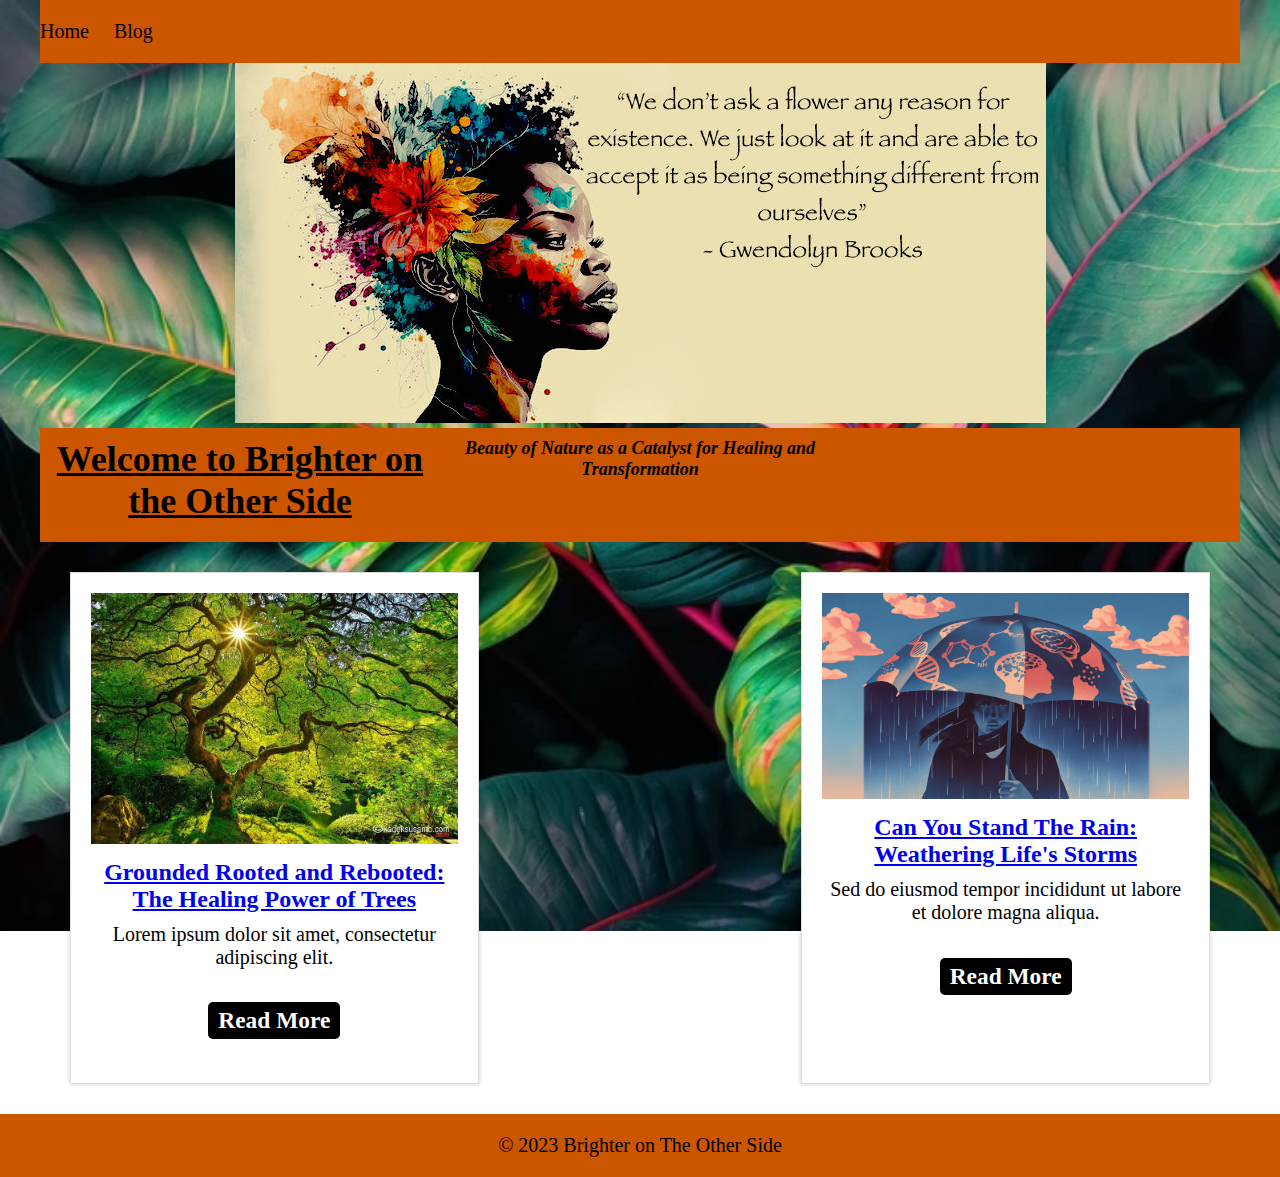
<file: index.html>
<!DOCTYPE html>
<html lang="en">

<head>
    <meta charset="UTF-8">
    <meta name="viewport" content="width=device-width, initial-scale=1.0">
    <link rel="stylesheet" href="./CSS/index.css">
    <title>Brighter on The Other Side</title>
</head>

<body>
    <div class="container">
        <header>
            <nav>
                <ul class="menu">
                    <li><a href="./index.html">Home</a></li>
                    <li><a href="./Static/Brighter on The Other Side.html">Blog</a></li>
                </ul>
            </nav>
            </nav>
        </header>

        <div class="banner">
            <img src="./Images/Black Nature Hair.jpeg" alt="Banner Image" class="banner-image">
    
            </div>

        <section class="hero">
            <h1>Welcome to Brighter on the Other Side</h1>
            <p><em>Beauty of Nature as a Catalyst for Healing and Transformation</em></p>
        </section>

        <section class="featured-posts">

            <div class="blog-post-card">
                <img src="./Images/Nature Transformation.jpeg" alt="Blog Post Image">
                <h2><a href="./Static/Brighter on The Other Side.html">Grounded Rooted and Rebooted: The Healing Power
                        of Trees</a></h2>
                <p>Lorem ipsum dolor sit amet, consectetur adipiscing elit.</p>
                <h3><a href="./Static/Brighter on The Other Side.html" class="read-more-button">Read More</a></h3>
            </div>


            <div class="blog-post-card">
                <img src="./Images/Rain.jpeg" alt="Blog Post Image">
                <h2><a href="./Static/Brighter on The Other Side.html">Can You Stand The Rain: Weathering Life's Storms
                    </a></h2>
                <p>Sed do eiusmod tempor incididunt ut labore et dolore magna aliqua.</p>
                <h3><a href="./Static/Brighter on The Other Side.html" class="read-more-button">Read More</a></div></h3>


            </div>


        </section>

        <footer>
            <p>&copy; 2023 Brighter on The Other Side</p>
        </footer>
</body>

</html>
</file>
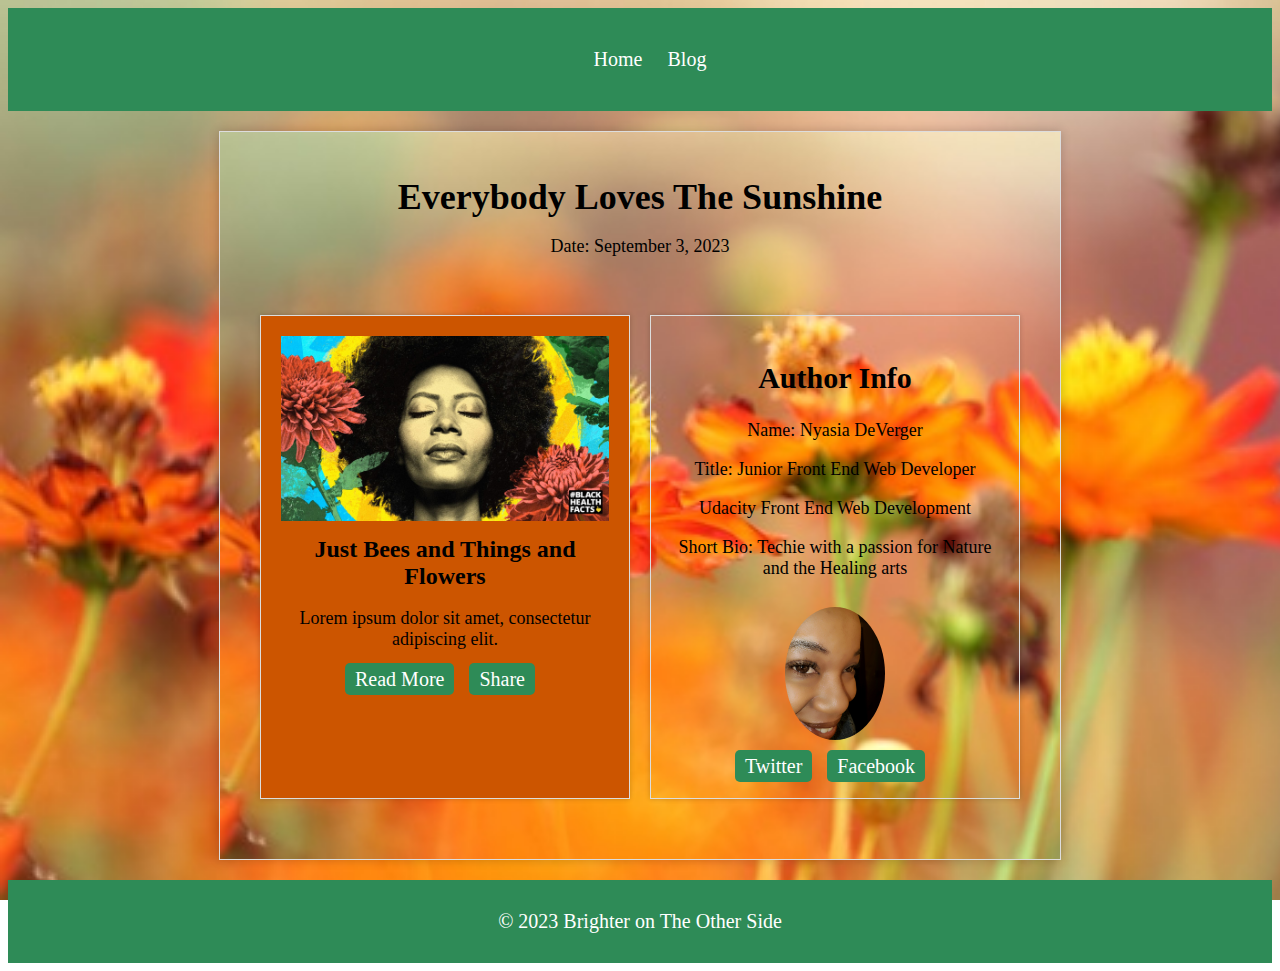
<file: Static/Brighter on The Other Side.html>
<!DOCTYPE html>
<html lang="en">

<head>
    <meta charset="UTF-8">
    <meta name="viewport" content="width=device-width, initial-scale=1.0">
    <link rel="stylesheet" href="../CSS/Brighter on The Other Side.css">
    <title>Blog Post - Brighter on The Other Side</title>
</head>

<body>
    <header>
        <nav>
            <ul class="menu">
                <li><a href="../index.html">Home</a></li>
                <li><a href="Brighter on The Other Side.html">Blog</a></li>
            </ul>
        </nav>
    </header>

    <article class="blog-post">
        <h1>Everybody Loves The Sunshine</h1>
        <p>Date: September 3, 2023</p>
        <div class="content">

            <div class="blog-post-cards-container">

                <div class="blog-post-card">
                    <img src="../Images/Healing Woman.jpeg" alt="Blog Post Image">
                    <h2>Just Bees and Things and Flowers</h2>
                    <p>Lorem ipsum dolor sit amet, consectetur adipiscing elit.</p>
                    <div class="buttons">
                        <a href="#" class="read-more-button">Read More</a>
                        <a href="#" class="share-button">Share</a>
                    </div>
                </div>


                <div class="author-info">
                    <h2>Author Info</h2>
                    <p>Name: Nyasia DeVerger</p>
                    <p>Title: Junior Front End Web Developer</p>
                    <p>Udacity Front End Web Development</p>
                    <p>Short Bio: Techie with a passion for Nature and the Healing arts </p>
                    <img src="../Images/Nyasia Face.jpg" alt="Author Avatar" class="avatar">
                    <div class="social-sharing">
                        <a href="#" class="twitter-button">Twitter</a>
                        <a href="#" class="facebook-button">Facebook</a>
                    </div>
                </div>
            </div>
    </article>
    <footer>
        <p>&copy; 2023 Brighter on The Other Side</p>
    </footer>
</body>

</html>
</file>
<file: CSS/index.css>
@import url(./Landing\ Page\ Banner.css);
@import url(./Landing\ Page\ Header.css);
@import url(./Landing\ Page\ Posts.css);
@import url(./Landing\ Page\ Body.css);


.container {
    max-width: 1200px;
    margin: 0 auto;
    padding: 0 20px;
    
}



.read-more-button {
    background-color: black;
    color: #fff;
    text-decoration: none;
    padding: 5px 10px;
    border-radius: 5px;
    display: inline-block;
    margin-top: 10px;
}


footer {
    background-color: #cc5500;
    color: black;
    text-align: center;
    padding: 20px 0;
}
</file>
<file: CSS/Brighter on The Other Side.css>
@import url(./Post\ Author\ Info.css);
@import url(./Post\ Body.css);
@import url(./Post\ Cards.css);
@import url(./Post\ Header.css);


.content {
    display: flex;
    justify-content: space-between;
    flex-wrap: wrap;
    max-width: 800px;
    margin: 0 auto;
    padding: 20px;
}

.buttons {
    margin-top: 10px;
}

.read-more-button,
.share-button {
    background-color: seagreen;
    color: #fff;
    text-decoration: none;
    padding: 5px 10px;
    border-radius: 5px;
    margin-right: 10px;
}




footer {
    background-color: seagreen;
    color: #fff;
    text-align: center;
    padding: 10px 0;
}
</file>
